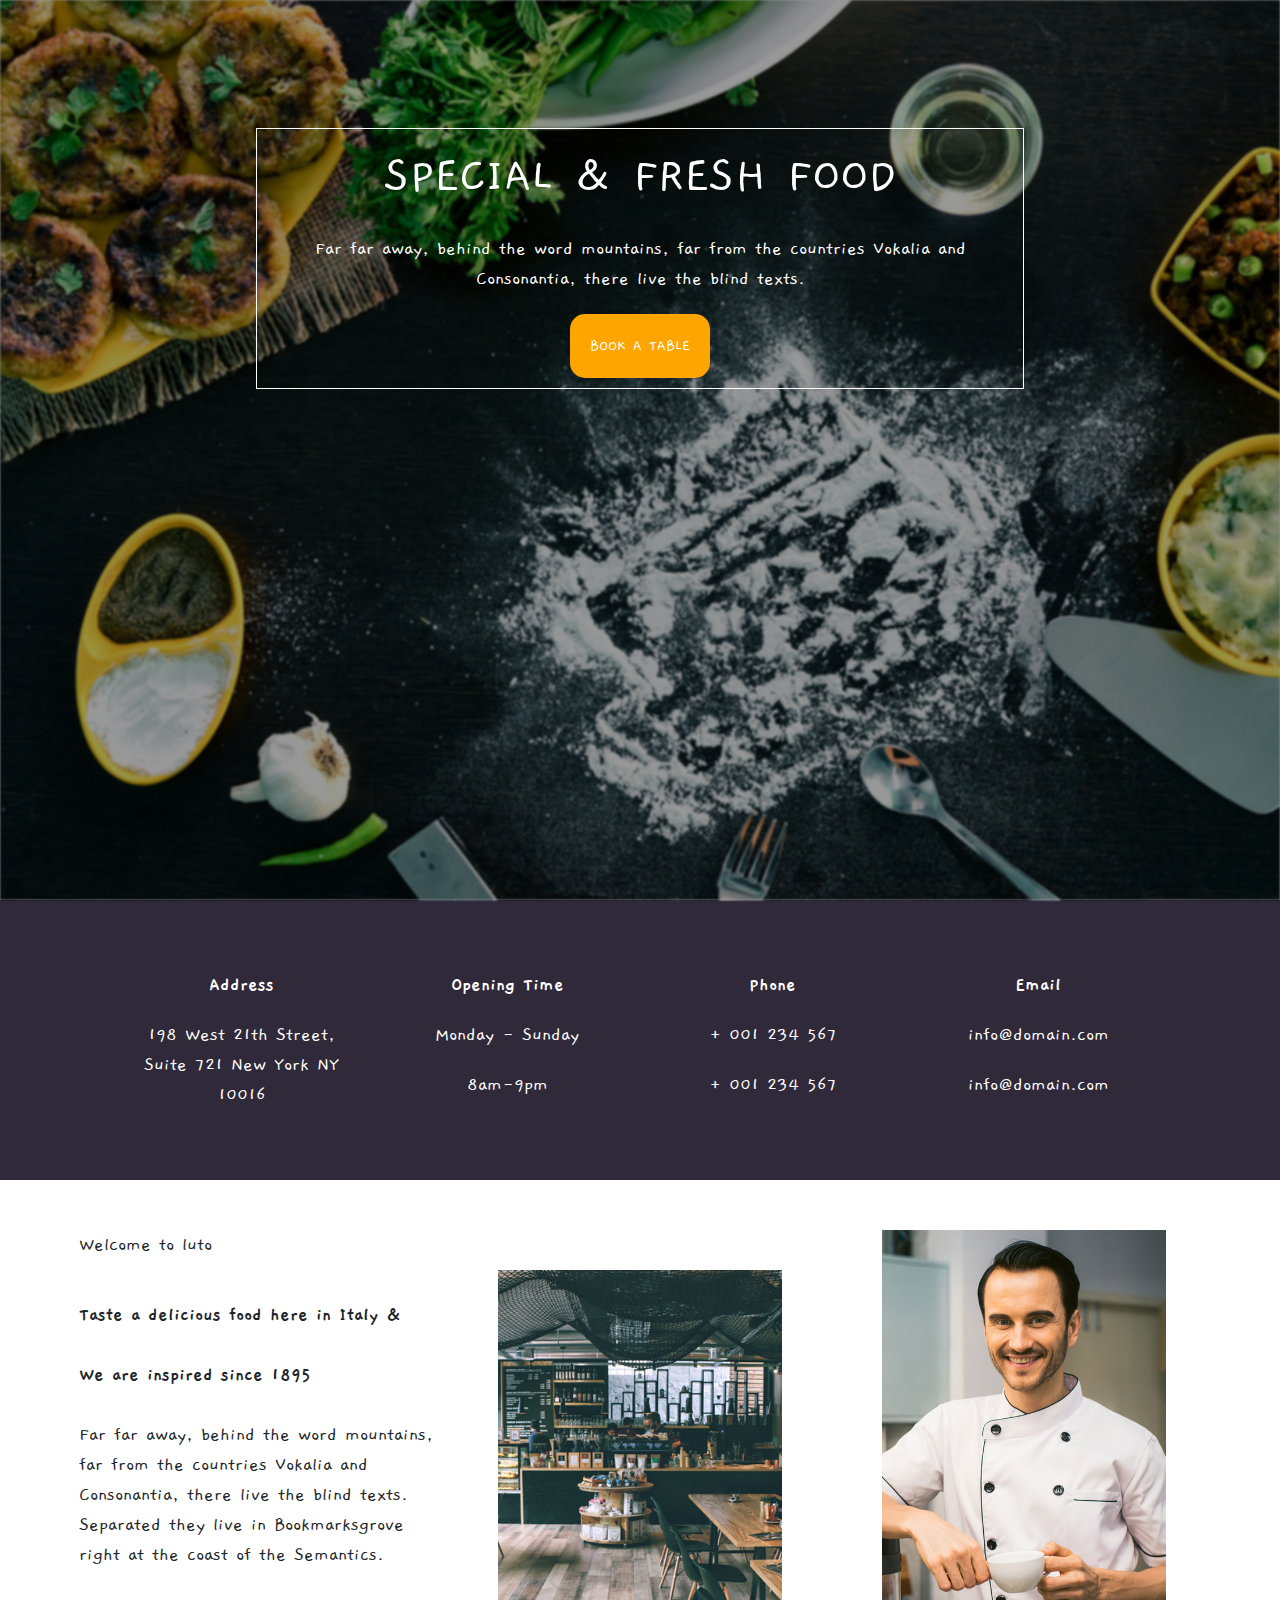
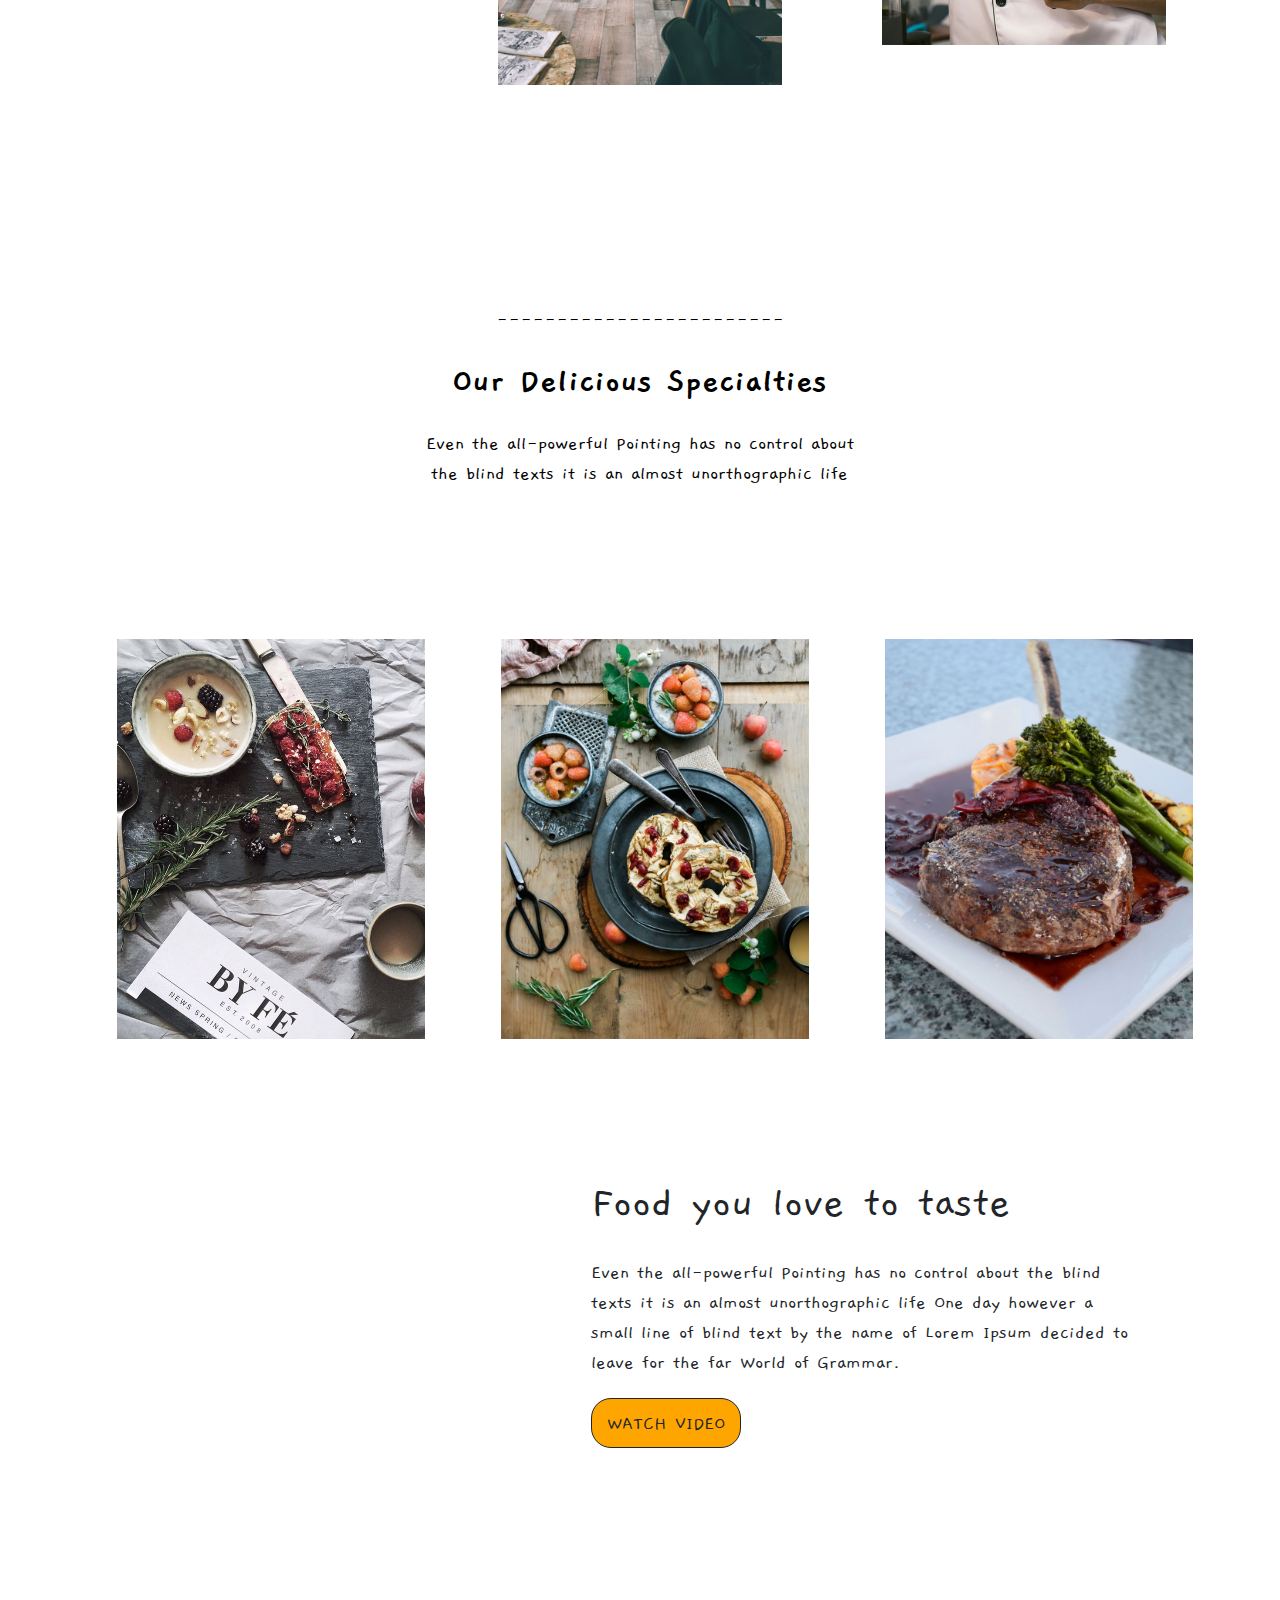
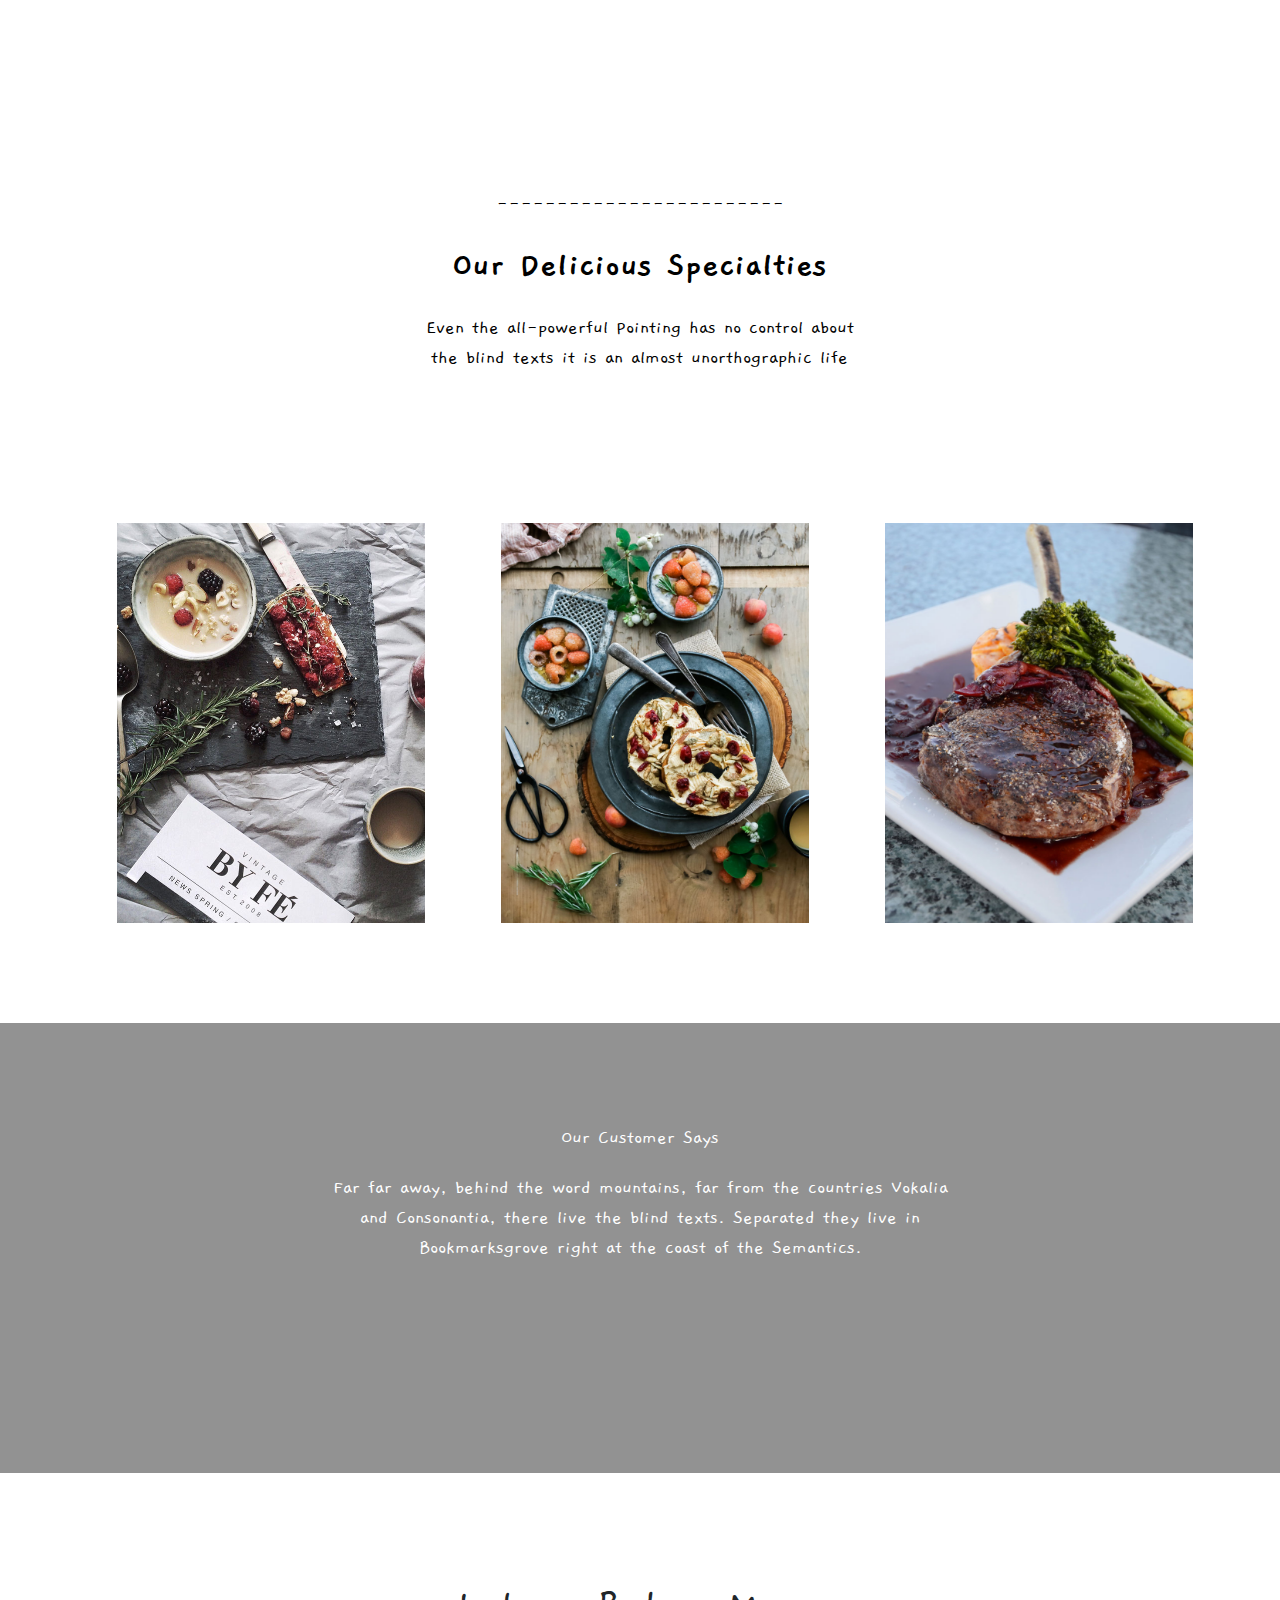
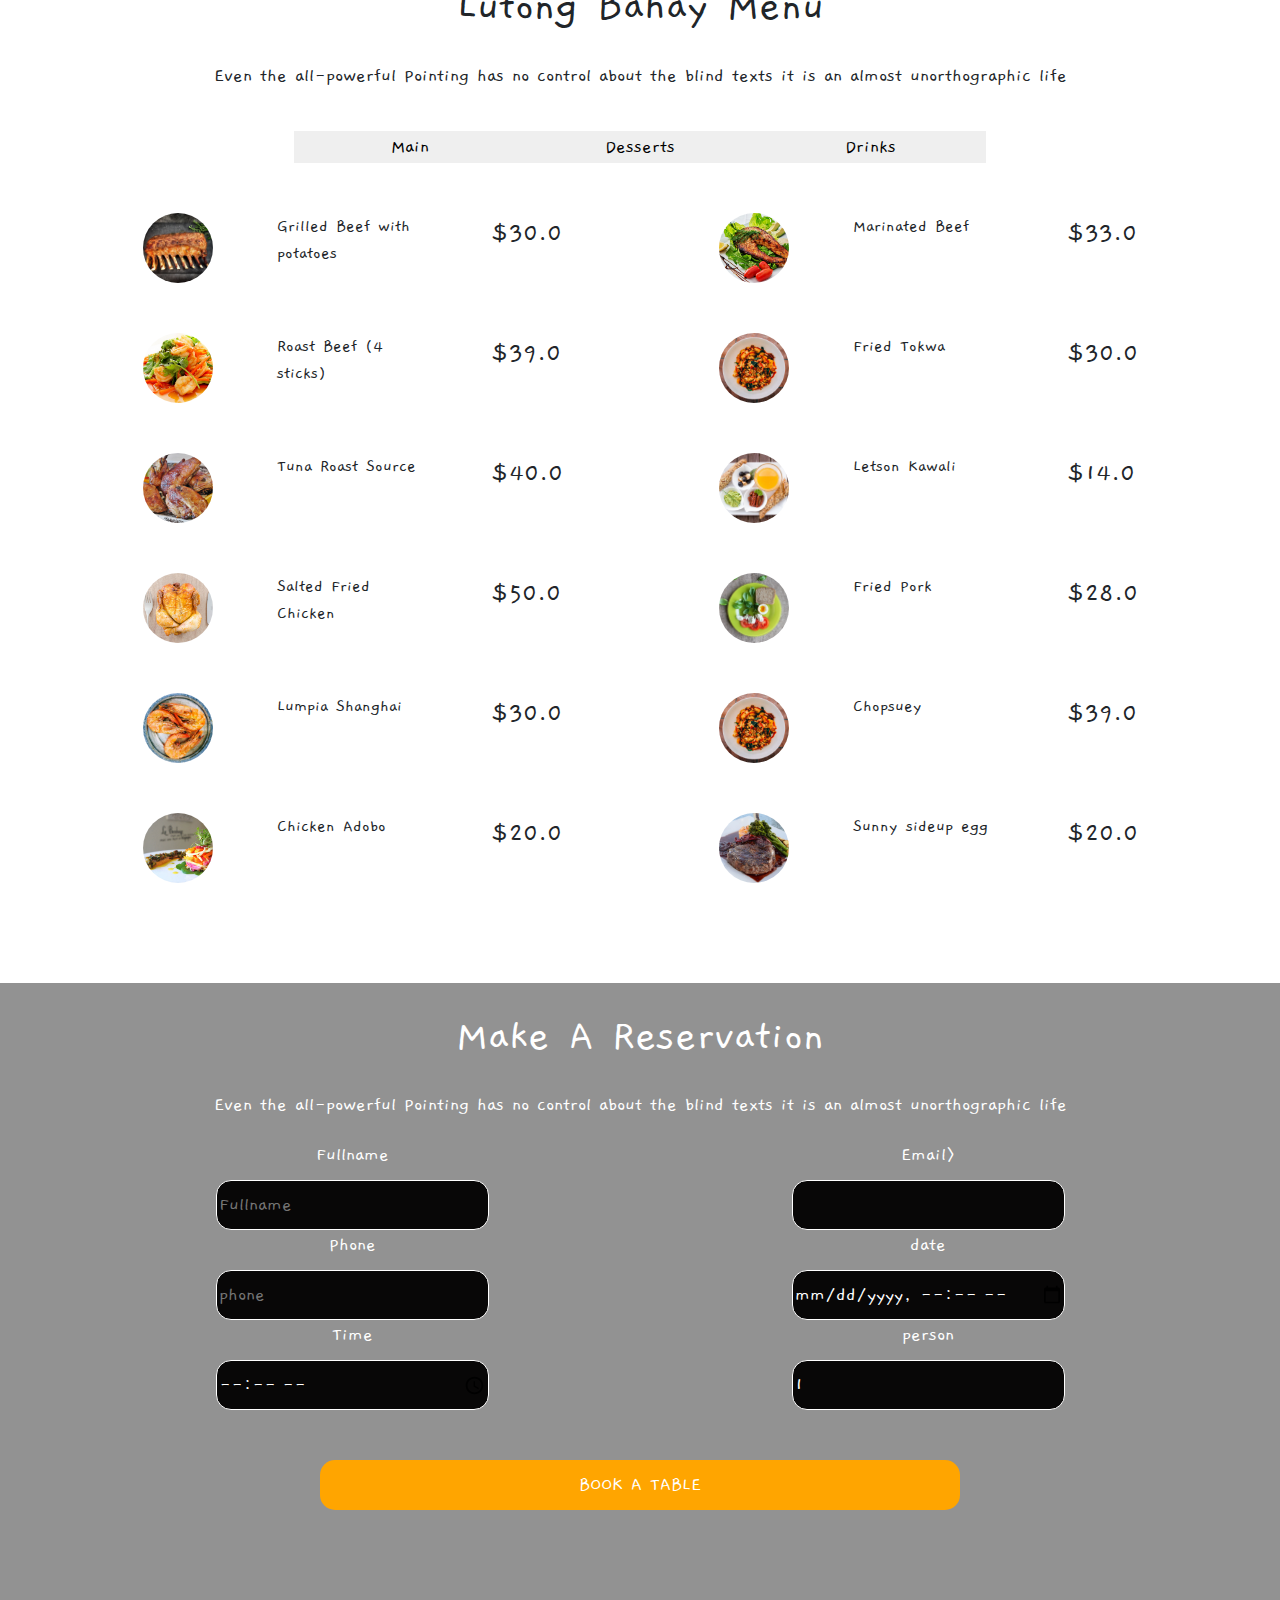
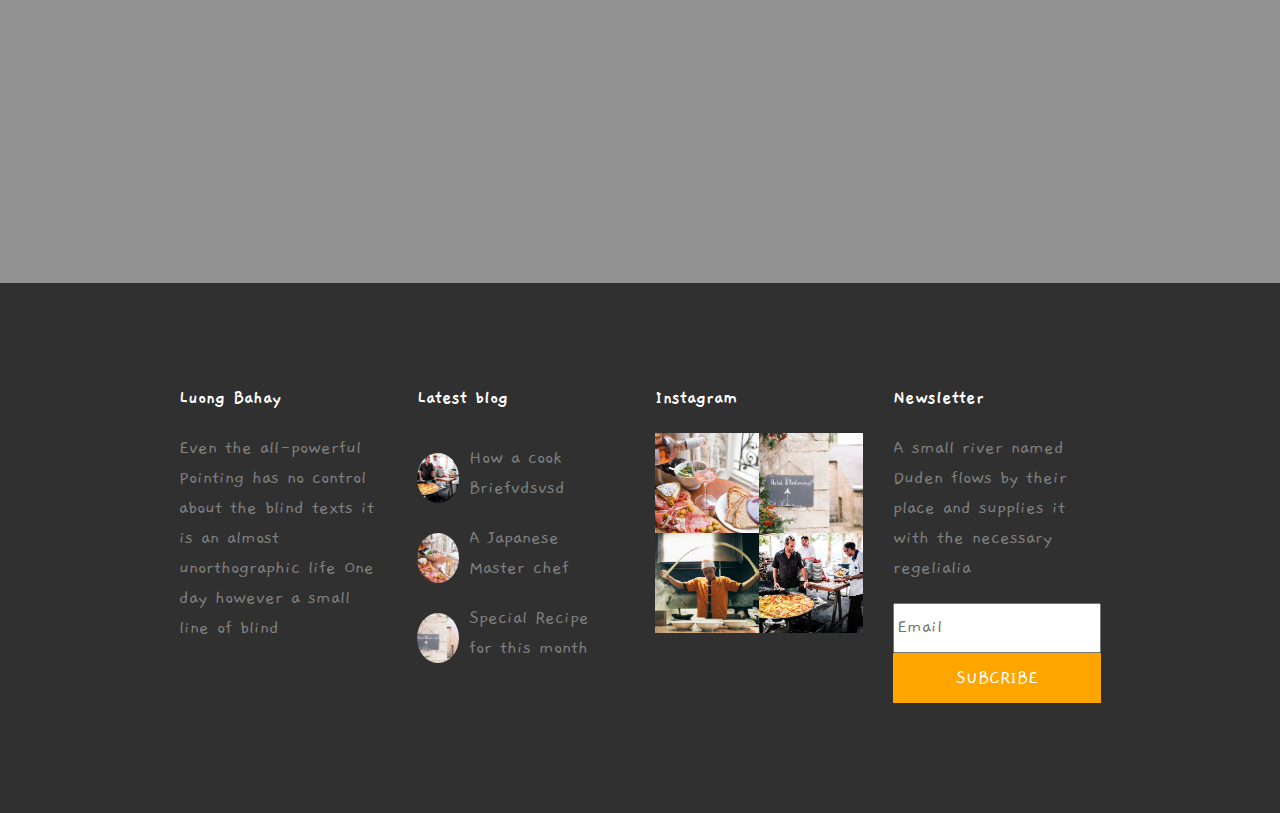
<file: index.html>
<!DOCTYPE html>
<html lang="en">
<head>
	<meta charset="UTF-8">
	<title>Luto</title>
	<link rel="stylesheet" href="CSS/style.css">
	<link rel="stylesheet" href="CSS/bootstrap.min.css">
	<link rel="stylesheet" href="https://use.fontawesome.com/releases/v5.1.0/css/all.css" integrity="sha384-lKuwvrZot6UHsBSfcMvOkWwlCMgc0TaWr+30HWe3a4ltaBwTZhyTEggF5tJv8tbt" crossorigin="anonymous">
	<link href="https://fonts.googleapis.com/css?family=Gaegu" rel="stylesheet">
</head>
<body>
	<div class="contain">
		<div id="first">
			<div class="slide">
				<div class="myslide">
					<div id="background1"></div>
					<div class="pannel">
						<div>
							<i class="fas fa-balance-scale fa-2x"></i>
							<p style="font-size:50px;":>SPECIAL & FRESH FOOD</p>
							<p style="text-align:center">Far far away, behind the word mountains, far from the countries Vokalia and Consonantia, there live the blind texts.</p>
							<button class="btw">BOOK A TABLE</button>
						</div>
					</div>
				</div>
				<div class="myslide">
					<div id="background2"></div>
					<div class="pannel">
						<div>
							<i class="fas fa-balance-scale fa-2x"></i>
							<p style="font-size:50px;":>Exquisite Dishes From Chef</p>
							<p style="text-align:center">Far far away, behind the word mountains, far from the countries Vokalia and Consonantia, there live the blind texts</p>
							<button class="btw">BOOK A TABLE</button>
						</div>
					</div>
				</div>
				<div class="myslide">
					<div id="background3"></div>
					<div class="pannel">
						<div>
							<i class="fas fa-balance-scale fa-2x"></i>
							<p style="font-size:50px;":>We are Delicious Restaurant</p>
							<p style="text-align:center">Far far away, behind the word mountains, far from the countries Vokalia and Consonantia, there live the blind texts.</p>
							<button class="btw">BOOK A TABLE</button>
						</div>
					</div>
				</div>
				<div class="myslide">
					<div id="background4"></div>
					<div class="pannel">
						<div>
							<i class="fas fa-balance-scale fa-2x"></i>
							<p style="font-size:20px;":>Book a table here in our site</p>
							<p style="text-align:center">Far far away, behind the word mountains, far from the countries Vokalia and Consonantia, there live the blind texts.</p>
							<button class="btw">BOOK A TABLE</button>
						</div>
					</div>
				</div>
			</div>
			<div id="logo"></div>
		</div>
		<div class="intro">
			<div class="introMain">
				<div class="col-md-3 col-sm-12 b">
					<p><i class="fa-1x far fa-address-book"></i></p>
					<p><strong>Address</strong></p>
					<p>198 West 21th Street, Suite 721 New York NY 10016</p>
				</div>
				<div class="col-md-3 col-sm-12 b">
					<p><i class="fas fa-1x fa-envelope-square"></i></p>
					<p><strong>Opening Time</strong></p>
					<p>Monday - Sunday</p>
					<p>8am-9pm</p>
				</div>
				<div class="col-md-3 col-sm-12 b">
					<p><i class="fa-1x far fa-clock"></i></p>
					<p><strong>Phone</strong></p>
					<p>+ 001 234 567</p>
					<p>+ 001 234 567</p>
				</div>
				<div class="col-md-3 col-sm-12 b">
					<p><i class="fas fa-1x fa-phone"></i></p>
					<p><strong>Email</strong></p>
					<p>info@domain.com</p>
					<p>info@domain.com</p>
				</div>
			</div>
		</div>
		<div class="part3">
			<div class="part3Body">
				<div class="col-md-4">
					<p>Welcome to luto</p>
					<p style="font-size: 2em"><strong>Taste a delicious food here in Italy & We are inspired since 1895</strong></p>
					<p>Far far away, behind the word mountains, far from the countries Vokalia and Consonantia, there live the blind texts. Separated they live in Bookmarksgrove right at the coast of the Semantics.</p>
				</div>
				<div class="col-md-4 pic1">
					<div class="p3pic1"></div>
				</div>
				<div class="col-md-4 pic2">
					<div class="p3pic2"></div>
				</div>
			</div>
		</div>
		<div class="part4">
			<div class="p4Content">
				<div class="p4Head">
					<p>------------<i class="fas fa-balance-scale fa-2x"></i>------------</p>
					<p style="font-size: 4vh; font-weight: bold;">Our Delicious Specialties</p>
					<p>Even the all-powerful Pointing has no control about the blind texts it is an almost unorthographic life</p>
				</div>
				<div class="p4Pic">
					<div class="col-md-4 col-sm-12 p4contain">
						<div class="p4Group">
							<div class="p4Pic1"></div>
							<div class="p4Box">Luto Strawberry Dish</div>
						</div>
					</div>
					<div class="col-md-4 col-sm-12 p4contain">
						<div class="p4Group">
							<div class="p4Pic2"></div>
							<div class="p4Box">Pizza with strawberries</div>
						</div>
					</div>
					<div class="col-md-4 col-sm-12 p4contain">
						<div class="p4Group">
							<div class="p4Pic3"></div>
							<div class="p4Box">Luto Grilled Beef</div>
						</div>
					</div>
				</div>
			</div>
		</div>
		<div class="part5">
			<div class="part5pic"></div>
			<div class="part5Content">
				<div class="col-md-6 col-sm-1"></div>
				<div class="col-md-6 col-sm-11 p5Box">
					<p style="font-size: 5vh;">Food you love to taste</p>
					<p>Even the all-powerful Pointing has no control about the blind texts it is an almost unorthographic life One day however a small line of blind text by the name of Lorem Ipsum decided to leave for the far World of Grammar.</p>
					<div class="btw2">WATCH VIDEO</div>
				</div>
			</div>
		</div>
		<div class="part6">
			<div class="part4">
				<div class="p4Content">
					<div class="p4Head">
						<p>------------<i class="fas fa-balance-scale fa-2x"></i>------------</p>
						<p style="font-size: 4vh; font-weight: bold;">Our Delicious Specialties</p>
						<p>Even the all-powerful Pointing has no control about the blind texts it is an almost unorthographic life</p>
					</div>
					<div class="p4Pic">
						<div class="col-md-4 col-sm-12 p4contain">
							<div class="p4Group">
								<div class="p4Pic1"></div>
								<div class="p4Box">Luto Strawberry Dish</div>
							</div>
						</div>
						<div class="col-md-4 col-sm-12 p4contain">
							<div class="p4Group">
								<div class="p4Pic2"></div>
								<div class="p4Box">Pizza with strawberries</div>
							</div>
						</div>
						<div class="col-md-4 col-sm-12 p4contain">
							<div class="p4Group">
								<div class="p4Pic3"></div>
								<div class="p4Box">Luto Grilled Beef</div>
							</div>
						</div>
					</div>
				</div>
			</div>
		</div>
		<div class="part7">
			<div class="p7Pic"></div>
			<div class="p7Content">
				<p style="font-size: 20px;">Our Customer Says</p>
				<div>
					<p>Far far away, behind the word mountains, far from the countries Vokalia and Consonantia, there live the blind texts. Separated they live in Bookmarksgrove right at the coast of the Semantics.</p>
				</div>
			</div>
		</div>
		<div class="part8">
			<div class="p8Contain">
				<div class="menuHeader">
					<i class="fas fa-balance-scale fa-2x"></i>
					<p style="font-size: 5vh">Lutong Bahay Menu</p>
					<p>Even the all-powerful Pointing has no control about the blind texts it is an almost unorthographic life</p>
				</div>
				<div class="category">
					<button class="p8Box" id="Main" onclick="a()">Main</button>
					<button class="p8Box" id="Desserts" onclick="b()">Desserts</button>
					<button class="p8Box" id="Drinks" onclick="c()">Drinks</button>
				</div>
				<div class="menu" id="menu1">
					<div class="col-md-6 col-sm-12">
						<div class="pic8Box">
							<div class="p8Pic" style="background-image: url('images/dish-4.jpg');"></div>
							<div style="font-size: 2vh; height:70px; width:150px;">Grilled Beef with potatoes</div>
							<div style="font-size: 3vh; height:70px; width: 70px;">$30.0</div>
						</div>
						<div class="pic8Box">
							<div class="p8Pic" style="background-image: url('images/dish-5.jpg');"></div>
							<div style="font-size: 2vh; height:70px; width:150px;">Roast Beef (4 sticks)</div>
							<div style="font-size: 3vh; height:70px; width: 70px;">$39.0</div>
						</div>
						<div class="pic8Box">
							<div class="p8Pic" style="background-image: url('images/dish-6.jpg');"></div>
							<div style="font-size: 2vh; height:70px; width:150px;">Tuna Roast Source</div>
							<div style="font-size: 3vh; height:70px; width: 70px;">$40.0</div>
						</div>
						<div class="pic8Box">
							<div class="p8Pic" style="background-image: url('images/dish-7.jpg');"></div>
							<div style="font-size: 2vh; height:70px; width:150px;">Salted Fried Chicken</div>
							<div style="font-size: 3vh; height:70px; width: 70px;">$50.0</div>
						</div>
						<div class="pic8Box">
							<div class="p8Pic" style="background-image: url('images/dish-8.jpg');"></div>
							<div style="font-size: 2vh; height:70px; width:150px;">Lumpia Shanghai</div>
							<div style="font-size: 3vh; height:70px; width: 70px;">$30.0</div>
						</div>
						<div class="pic8Box">
							<div class="p8Pic" style="background-image: url('images/dish-9.jpg');"></div>
							<div style="font-size: 2vh; height:70px; width:150px;">Chicken Adobo</div>
							<div style="font-size: 3vh; height:70px; width: 70px;">$20.0</div>
						</div>
					</div>
					<div class="col-md-6 col-sm-12">
						<div class="pic8Box">
							<div class="p8Pic" style="background-image: url('images/dish-10.jpg');"></div>
							<div style="font-size: 2vh; height:70px; width:150px;">Marinated Beef</div>
							<div style="font-size: 3vh; height:70px; width: 70px;">$33.0</div>
						</div>
						<div class="pic8Box">
							<div class="p8Pic" style="background-image: url('images/dish-11.jpg');"></div>
							<div style="font-size: 2vh; height:70px; width:150px;">Fried Tokwa</div>
							<div style="font-size: 3vh; height:70px; width: 70px;">$30.0</div>
						</div>
						<div class="pic8Box">
							<div class="p8Pic" style="background-image: url('images/dish-12.jpg');"></div>
							<div style="font-size: 2vh; height:70px; width:150px;">Letson Kawali</div>
							<div style="font-size: 3vh; height:70px; width: 70px;">$14.0</div>
						</div>
						<div class="pic8Box">
							<div class="p8Pic" style="background-image: url('images/dish-13.jpg');"></div>
							<div style="font-size: 2vh; height:70px; width:150px;">Fried Pork</div>
							<div style="font-size: 3vh; height:70px; width: 70px;">$28.0</div>
						</div>
						<div class="pic8Box">
							<div class="p8Pic" style="background-image: url('images/dish-14.jpg');"></div>
							<div style="font-size: 2vh; height:70px; width:150px;">Chopsuey</div>
							<div style="font-size: 3vh; height:70px; width: 70px;">$39.0</div>
						</div>
						<div class="pic8Box">
							<div class="p8Pic" style="background-image: url('images/dish-3.jpg');"></div>
							<div style="font-size: 2vh; height:70px; width:150px;">Sunny sideup egg</div>
							<div style="font-size: 3vh; height:70px; width: 70px;">$20.0</div>
						</div>
					</div>
				</div>
				<div class="menu" id="menu2">
					<div class="col-md-6 col-sm-12">
						<div class="pic8Box">
							<div class="p8Pic" style="background-image: url('images/dessert-1.jpg');"></div>
							<div style="font-size: 2vh; height:70px; width:150px;">Special Cake</div>
							<div style="font-size: 3vh; height:70px; width: 70px;">$30.0</div>
						</div>
						<div class="pic8Box">
							<div class="p8Pic" style="background-image: url('images/dessert-2.jpg');"></div>
							<div style="font-size: 2vh; height:70px; width:150px;">Froost Sweeten Vanilla</div>
							<div style="font-size: 3vh; height:70px; width: 70px;">$39.0</div>
						</div>
						<div class="pic8Box">
							<div class="p8Pic" style="background-image: url('images/dessert-3.jpg');"></div>
							<div style="font-size: 2vh; height:70px; width:150px;">Halo Halo</div>
							<div style="font-size: 3vh; height:70px; width: 70px;">$40.0</div>
						</div>
						<div class="pic8Box">
							<div class="p8Pic" style="background-image: url('images/dessert-12.jpg');"></div>
							<div style="font-size: 2vh; height:70px; width:150px;">Nicker Backer</div>
							<div style="font-size: 3vh; height:70px; width: 70px;">$50.0</div>
						</div>
						<div class="pic8Box">
							<div class="p8Pic" style="background-image: url('images/dessert-4.jpg');"></div>
							<div style="font-size: 2vh; height:70px; width:150px;">Choco Cake</div>
							<div style="font-size: 3vh; height:70px; width: 70px;">$30.0</div>
						</div>
						<div class="pic8Box">
							<div class="p8Pic" style="background-image: url('images/dessert-5.jpg');"></div>
							<div style="font-size: 2vh; height:70px; width:150px;">Sweet Caramel Bread</div>
							<div style="font-size: 3vh; height:70px; width: 70px;">$20.0</div>
						</div>
					</div>
					<div class="col-md-6 col-sm-12">
						<div class="pic8Box">
							<div class="p8Pic" style="background-image: url('images/dessert-6.jpg');"></div>
							<div style="font-size: 2vh; height:70px; width:150px;">Choco Bread</div>
							<div style="font-size: 3vh; height:70px; width: 70px;">$33.0</div>
						</div>
						<div class="pic8Box">
							<div class="p8Pic" style="background-image: url('images/dessert-7.jpg');"></div>
							<div style="font-size: 2vh; height:70px; width:150px;">Cream Puffs Delicious</div>
							<div style="font-size: 3vh; height:70px; width: 70px;">$30.0</div>
						</div>
						<div class="pic8Box">
							<div class="p8Pic" style="background-image: url('images/dessert-8.jpg');"></div>
							<div style="font-size: 2vh; height:70px; width:150px;">Fruit Salad</div>
							<div style="font-size: 3vh; height:70px; width: 70px;">$14.0</div>
						</div>
						<div class="pic8Box">
							<div class="p8Pic" style="background-image: url('images/dessert-9.jpg');"></div>
							<div style="font-size: 2vh; height:70px; width:150px;">Special Macaronnik</div>
							<div style="font-size: 3vh; height:70px; width: 70px;">$28.0</div>
						</div>
						<div class="pic8Box">
							<div class="p8Pic" style="background-image: url('images/dessert-10.jpg');"></div>
							<div style="font-size: 2vh; height:70px; width:150px;">Biko Sweet</div>
							<div style="font-size: 3vh; height:70px; width: 70px;">$39.0</div>
						</div>
						<div class="pic8Box">
							<div class="p8Pic" style="background-image: url('images/dessert-11.jpg');"></div>
							<div style="font-size: 2vh; height:70px; width:150px;">Burger King</div>
							<div style="font-size: 3vh; height:70px; width: 70px;">$20.0</div>
						</div>
					</div>
				</div>
				<div class="menu" id="menu3">
					<div class="col-md-6 col-sm-12">
						<div class="pic8Box">
							<div class="p8Pic" style="background-image: url('images/drink-1.jpg');"></div>
							<div style="font-size: 2vh; height:70px; width:150px;">Cold Lemonade Juice</div>
							<div style="font-size: 3vh; height:70px; width: 70px;">$30.0</div>
						</div>
						<div class="pic8Box">
							<div class="p8Pic" style="background-image: url('images/drink-10.jpg');"></div>
							<div style="font-size: 2vh; height:70px; width:150px;">May Wine</div>
							<div style="font-size: 3vh; height:70px; width: 70px;">$39.0</div>
						</div>
						<div class="pic8Box">
							<div class="p8Pic" style="background-image: url('images/drink-11.jpg');"></div>
							<div style="font-size: 2vh; height:70px; width:150px;">Ice tea juice</div>
							<div style="font-size: 3vh; height:70px; width: 70px;">$40.0</div>
						</div>
						<div class="pic8Box">
							<div class="p8Pic" style="background-image: url('images/drink-12.jpg');"></div>
							<div style="font-size: 2vh; height:70px; width:150px;">Orange Juice</div>
							<div style="font-size: 3vh; height:70px; width: 70px;">$50.0</div>
						</div>
						<div class="pic8Box">
							<div class="p8Pic" style="background-image: url('images/drink-2.jpg');"></div>
							<div style="font-size: 2vh; height:70px; width:150px;">Fresh Fruits Juice</div>
							<div style="font-size: 3vh; height:70px; width: 70px;">$30.0</div>
						</div>
						<div class="pic8Box">
							<div class="p8Pic" style="background-image: url('images/drink-3.jpg');"></div>
							<div style="font-size: 2vh; height:70px; width:150px;">Coconut Juice</div>
							<div style="font-size: 3vh; height:70px; width: 70px;">$20.0</div>
						</div>
					</div>
					<div class="col-md-6 col-sm-12">
						<div class="pic8Box">
							<div class="p8Pic" style="background-image: url('images/drink-4.jpg');"></div>
							<div style="font-size: 2vh; height:70px; width:150px;">Mango Juice</div>
							<div style="font-size: 3vh; height:70px; width: 70px;">$33.0</div>
						</div>
						<div class="pic8Box">
							<div class="p8Pic" style="background-image: url('images/drink-5.jpg');"></div>
							<div style="font-size: 2vh; height:70px; width:150px;">Lemon Juice</div>
							<div style="font-size: 3vh; height:70px; width: 70px;">$30.0</div>
						</div>
						<div class="pic8Box">
							<div class="p8Pic" style="background-image: url('images/drink-6.jpg');"></div>
							<div style="font-size: 2vh; height:70px; width:150px;">Softdrinks Coke</div>
							<div style="font-size: 3vh; height:70px; width: 70px;">$14.0</div>
						</div>
						<div class="pic8Box">
							<div class="p8Pic" style="background-image: url('images/drink-7.jpg');"></div>
							<div style="font-size: 2vh; height:70px; width:150px;">Softdrinks Pepsi</div>
							<div style="font-size: 3vh; height:70px; width: 70px;">$28.0</div>
						</div>
						<div class="pic8Box">
							<div class="p8Pic" style="background-image: url('images/drink-8.jpg');"></div>
							<div style="font-size: 2vh; height:70px; width:150px;">Can Juice</div>
							<div style="font-size: 3vh; height:70px; width: 70px;">$39.0</div>
						</div>
						<div class="pic8Box">
							<div class="p8Pic" style="background-image: url('images/drink-9.jpg');"></div>
							<div style="font-size: 2vh; height:70px; width:150px;">Choco Juice</div>
							<div style="font-size: 3vh; height:70px; width: 70px;">$20.0</div>
						</div>
					</div>
				</div>		
			</div>
		</div>
		<div class="part9">
			<div class="p9Pic"></div>
			<div class="form">
				<div class="formmain">
					<p style="font-size: 5vh">Make A Reservation</p>
					<p>Even the all-powerful Pointing has no control about the blind texts it is an almost unorthographic life</p>
					<div class="p9Form">
						<div class="col-md-6 col-sm-12">
							<label for="name">Fullname</label><br>
							<input type="text" placeholder="Fullname"><br>
							<label for="phone">Phone</label><br>
							<input type="text" placeholder="phone"><br>
							<label for="time">Time</label><br>
							<input type="time">
						</div>
						<div class="col-md-6 col-sm-12">
							<label for="mail">Email</label>><br>
							<input type="email"><br>
							<label for="date">date</label><br>
							<input type="datetime-local"><br>
							<label for="person">person</label><br>
							<input type="number" value="1" min="1" max="12">
						</div>
					</div>
					<div class="btw3">BOOK A TABLE</div>
				</div>
			</div>
		</div>
		<div class="footer">
			<div class="footerContain">
				<div class="col-md-3 col-sm-12" style="margin-bottom: 40px;">
					<p style="color:white;"><strong>Luong Bahay</strong></p>
					<p>Even the all-powerful Pointing has no control about the blind texts it is an almost unorthographic life One day however a small line of blind</p>
					<div class="fIcon">
						<i class="fas fa-safari fa-2x"></i>
						<i class="fas fa-adjust fa-2x"></i>
						<i class="far fa-amazon-pay fa-2x"></i>
						<i class="fas fa-archway fa-2x"></i>
					</div>
				</div>
				<div class="col-md-3 col-sm-12" style="margin-bottom: 40px;">
					<p style="color:white;"><strong>Latest blog</strong></p>
					<div class="fPicMain">
						<div class="fPic" style="background-image: url('images/blog-1.jpg')"></div>
						<div class="fPicContent">How a cook Briefvdsvsd</div>
					</div>
					<div class="fPicMain">
						<div class="fPic" style="background-image: url('images/blog-2.jpg')"></div>
						<div class="fPicContent">A Japanese Master chef</div>
					</div>
					<div class="fPicMain" >
						<div class="fPic" style="background-image: url('images/blog-3.jpg')"></div>
						<div class="fPicContent">Special Recipe for this month</div>
					</div>
				</div>
				<div class="col-md-3 col-sm-12" style="margin-bottom: 40px;">
					<p style="color:white;"><strong>Instagram</strong></p>
					<div class="ins">
						<div class="insPic" style="background-image: url('images/blog-2.jpg')"></div>
						<div class="insPic" style="background-image: url('images/blog-3.jpg')"></div>
						<div class="insPic" style="background-image: url('images/blog-4.jpg')"></div>
						<div class="insPic" style="background-image: url('images/blog-1.jpg')"></div>
					</div>
				</div>
				<div class="col-md-3 col-sm-12">
					<p style="color: white;"><strong>Newsletter</strong></p>
					<p>A small river named Duden flows by their place and supplies it with the necessary regelialia</p>
					<input type="text" placeholder="Email"><br>
					<button>SUBCRIBE</button>

				</div>
			</div>
		</div>
		<script src="JS/script.js"></script>
		<script src="JS/jquery-3.3.1.js"></script>
		<script src="JS/bootstrap.min.js"></script>
	</body>
	</html>
</file>
<file: CSS/style.css>
/* part1 */
*{
    outline: none;
    font-family: 'Gaegu', cursive;
    font-size: 20px;
}
.contain{
    width: 100%;
    padding: 0;
    margin: 0;
}
.myslide{
    width: 100%;
    height: 100vh;
    background: none;
    position: relative;
    display: none;
}
#background1{
    filter: blur(1px);
    background-position: center;
    background-size: cover;
    background-repeat: no-repeat;
    background-image: url(../images/img_bg_1.jpg);
    height: 100vh;
    width: 100%;
}
#background2{
    filter: blur(1px);
    background-position: center;
    background-size: cover;
    background-repeat: no-repeat;
    background-image: url(../images/img_bg_2.jpg);
    height: 100vh;
    width: 100%;
}
#background3{
    filter: blur(1px);
    background-position: center;
    background-size: cover;
    background-repeat: no-repeat;
    background-image: url(../images/img_bg_3.jpg);
    height: 100vh;
    width: 100%;
}
#background4{
    filter: blur(1px);
    background-position: center;
    background-size: cover;
    background-repeat: no-repeat;
    background-image: url(../images/img_bg_4.jpg);
    height: 100vh;
    width: 100%;
}
.pannel{
    width: 100%;
    height: 100vh;
    position: absolute;
    top: 0;
    left: 0;
    color: white;
    justify-content: center;
    background: rgba(0,0,0,40%);
}
.pannel > div{
    width: 60%;
    text-align: center;
    border: 0.5px solid white;
    margin-left: auto;
    margin-right: auto;
    margin-top: 10%;
    padding: 10px;
} 
.btw{
    border-radius: 15px;
    background-color: orange;
    border: none;
    color: white;
    padding: 20px;
    text-align: center;
    text-decoration: none;
    font-size: 16px;
    cursor: pointer;
}
.btw:hover{
    box-shadow: 0 12px 16px 0 rgba(0,0,0,0.24),0 17px 50px 0 rgba(0,0,0,0.19);
}
/* part 2 */
.intro{
    color: white;
    background: #302939;
    text-align: center;
    padding: 50px;
    width: 100%;
}
.introMain{
    width: 90%;
    margin-left: auto;
    margin-right: auto;
    display: flex;
    flex-wrap: wrap;
}
/* part 3 */
.part3{
    width: 100%;
    padding-top: 50px;
}
.part3Body{
    width: 90%;
    margin-left: auto;
    margin-right: auto;
    display: flex;
    flex-wrap: wrap;
}
.p3pic1{
    background-image: url('../images/about.jpg');
    background-position: center center;
    background-size: cover;
    background-repeat: no-repeat;
    height: 415px;
    width: 80%;
    margin: 0 auto;
}
.p3pic2{
    background-image: url('../images/about-2.jpg');
    background-position: center center;
    background-size: cover;
    background-repeat: no-repeat;
    height: 415px;
    width: 80%;
    margin: 0 auto;
}
.pic1{
    padding-top: 40px;
    margin-bottom: 20px;
}
.pic2{
    padding-bottom: 40px;
}
/* part4 */
.part4{
    width: 100%;
    margin-top: 200px;
    padding-bottom: 100px;
}
.p4Content{
    width: 90%;
    margin-left: auto;
    margin-right: auto;
}
.p4Head{
    width: 40%;
    margin-left: auto;
    margin-right: auto;
    text-align: center;
    color: black;
}
.p4Pic{
    display: flex;
    flex-wrap: wrap;
    margin-top: 150px;
}
.p4contain{
    position: relative;
    height: 400px;
    overflow: hidden;
}
.p4Pic1{
    background-image: url('../images/dish-1.jpg');
    background-position: center;
    background-size: cover;
    background-repeat: no-repeat;
    height: 400px;
    width: 80%;
    margin: 0 auto;
}
.p4Pic2{
    background-image: url('../images/dish-2.jpg');
    background-position: center;
    background-size: cover;
    background-repeat: no-repeat;
    height: 400px;
    width: 80%;
    margin: 0 auto;
}
.p4Pic3{
    background-image: url('../images/dish-3.jpg');
    background-position: center;
    background-size: cover;
    background-repeat: no-repeat;
    height: 400px;
    width: 80%;
    margin: 0 auto;
}
.p4Box{
    text-align: center;
    font-size: 20px;
    height: 80px;
    line-height: 80px;
    width: 80%;
    margin: 0 auto;
    background: rgba(0,0,0,20%);
}
.p4Group{
    height: 480px;
    position: absolute;
    width: 100%;
    transition-timing-function: linear;
    transition: 0.5s;
    top: 0;
}
.p4Group:hover{
    top: -80px;
}
/* part5 */
.part5{
    position: relative;
}
.part5pic{
    background-image: url('../images/cover_bg_1.jpg');
    background-position: center;
    background-size: cover;
    background-repeat: no-repeat;
    width: 100%;
    height: 50vh;
    opacity: 0.8;
    background-attachment: fixed;
}
.part5Content{
    width: 90%;
    margin-left: auto;
    margin-right: auto;
    position: absolute;
    z-index: 1;
    top: 0;
    left: 0;
}
.p5Box{
    height: 40vh;
    background: white;
    float: right;
    padding: 30px;
}
.btw2{
    width: 150px;
    height: 50px;
    border: 1px solid;
    background: orange;
    border-radius: 20px 20px 20px 20px;
    text-align: center;
    cursor: pointer;
    display: block;
    line-height: 50px;
}
.btw2:hover{
    background: gold;
}
/* part6 */
/* part7 */
.part7{
    width: 100%;
    position: relative;
}
.p7Pic{
    background-image: url('../images/cover_bg_2.jpg');
    background-attachment: fixed;
    background-position: center;
    background-size: cover;
    background-repeat: no-repeat;
    width: 100%;
    height: 50vh;
}
.p7Content{
    background: rgba(100, 100, 100, 0.7);
    text-align: center;
    top: 0;
    left: 0;
    width: 100%;
    height: 50vh;
    position: absolute;
    color: white;
    padding: 100px;
}
.p7Content>div{
    width: 60%;
    margin: 0 auto;
    font-size: 2vh;
}
/* part8 */
.part8{
    width: 100%;
}
.p8Contain{
    width: 90%;
    margin-left: auto;
    margin-right: auto;
}
.menuHeader{
    text-align: center;
    padding-top: 100px;
}
.category{
    text-align: center;
    display: flex;
    justify-content: space-evenly;
    width: 60%;
    margin-right: auto;
    margin-left: auto;
    margin-top: 40px;
}
.category button{
    border: none;
    width: 60px;
}
.p8Box{
    border-bottom: none;
    flex-grow: 1;
    display: block;
    cursor: pointer;
    width: 50px;
}
button:active{
    border-bottom: 1px solid red;
}
.menu{
    margin-bottom: 100px;
    flex-wrap: wrap;
    justify-content: space-evenly;
}
#menu1{
    display: block;
    display: flex;
}
#menu2{
    display: none;
}
#menu3{
    display: none;
}
.p8Pic{
    background-position: center;
    width: 70px;
    height: 70px;
    border-radius: 50%;
    background-size: cover;
    background-repeat: no-repeat;
}
.pic8Box{
    display: flex;
    justify-content: space-evenly;
    margin-top: 50px;
    text-align: left;
}
/* part9 */
.part9{
    width: 100%;
    position: relative;
    
}
.form{
    width: 100%;
    position: absolute;
    top: 0;
    left: 0;
    background: rgba(100, 100, 100, 0.7);
    height: 900px;
}
.p9Form{
    display: flex;
    flex-wrap: wrap;
}
.formmain{
    width: 90%;
    margin-left: auto;
    margin-right: auto;
    color: white;
    text-align: center;
    padding-top: 20px;
}
.p9Form input{
    width: 50%;
    background: rgb(8, 7, 7);
    color: white;
    height: 50px;
    border: 1px solid;
    border-radius: 15px;
}
.p9Pic{
    background-image: url('../images/cover_bg_2.jpg');
    background-attachment: fixed;
    background-position: center;
    background-size: cover;
    background-repeat: no-repeat;
    width: 100%;
    height: 900px;
    opacity: 0.8;
}
.btw3{
    width: 50vw;
    border-radius: 15px;
    background: orange;
    height: 50px;
    cursor: pointer;
    margin: 0 auto;
    text-align: center;
    line-height: 50px;
    margin-top: 50px;
}
/* last */
.footer{
    width: 100%;
    background: #303030;
    color: grey;

}
.footerContain{
    width: 90%;
    margin-left: auto;
    margin-right: auto;
    display: flex;
    flex-wrap: wrap;
    padding: 100px;
}
.fIcon{
    display: flex;
    color: orange;
    justify-content: space-around;
}
.fIcon i:nth-child(2){
    color: aquamarine;
}
.fIcon i:nth-child(3){
    color: darkred;
}
.fIcon i:nth-child(4){
    color: lightcoral;
}
.fPicMain{
    display: flex;
}
.fPic{
    background-size: cover;
    background-position: center;
    background-repeat: no-repeat;
    width: 20%;
    height: 50px;
    border-radius: 50%;
    margin-top: 20px;

}
.fPicContent{
    width: 80%;
    padding: 10px;
}
.ins{
    display: flex;
    flex-wrap: wrap;
}
.insPic{
    background-size: cover;
    background-position: center;
    background-repeat: no-repeat;
    width: 50%;
    height: 100px;  
}
.footer input{
    width: 100%;
    height: 50px;
    color: white;
}
.footer button{
    background: orange;
    color: white;
    width: 100%;
    height: 50px;
    border-style: outset;
    border: none;
}
</file>
